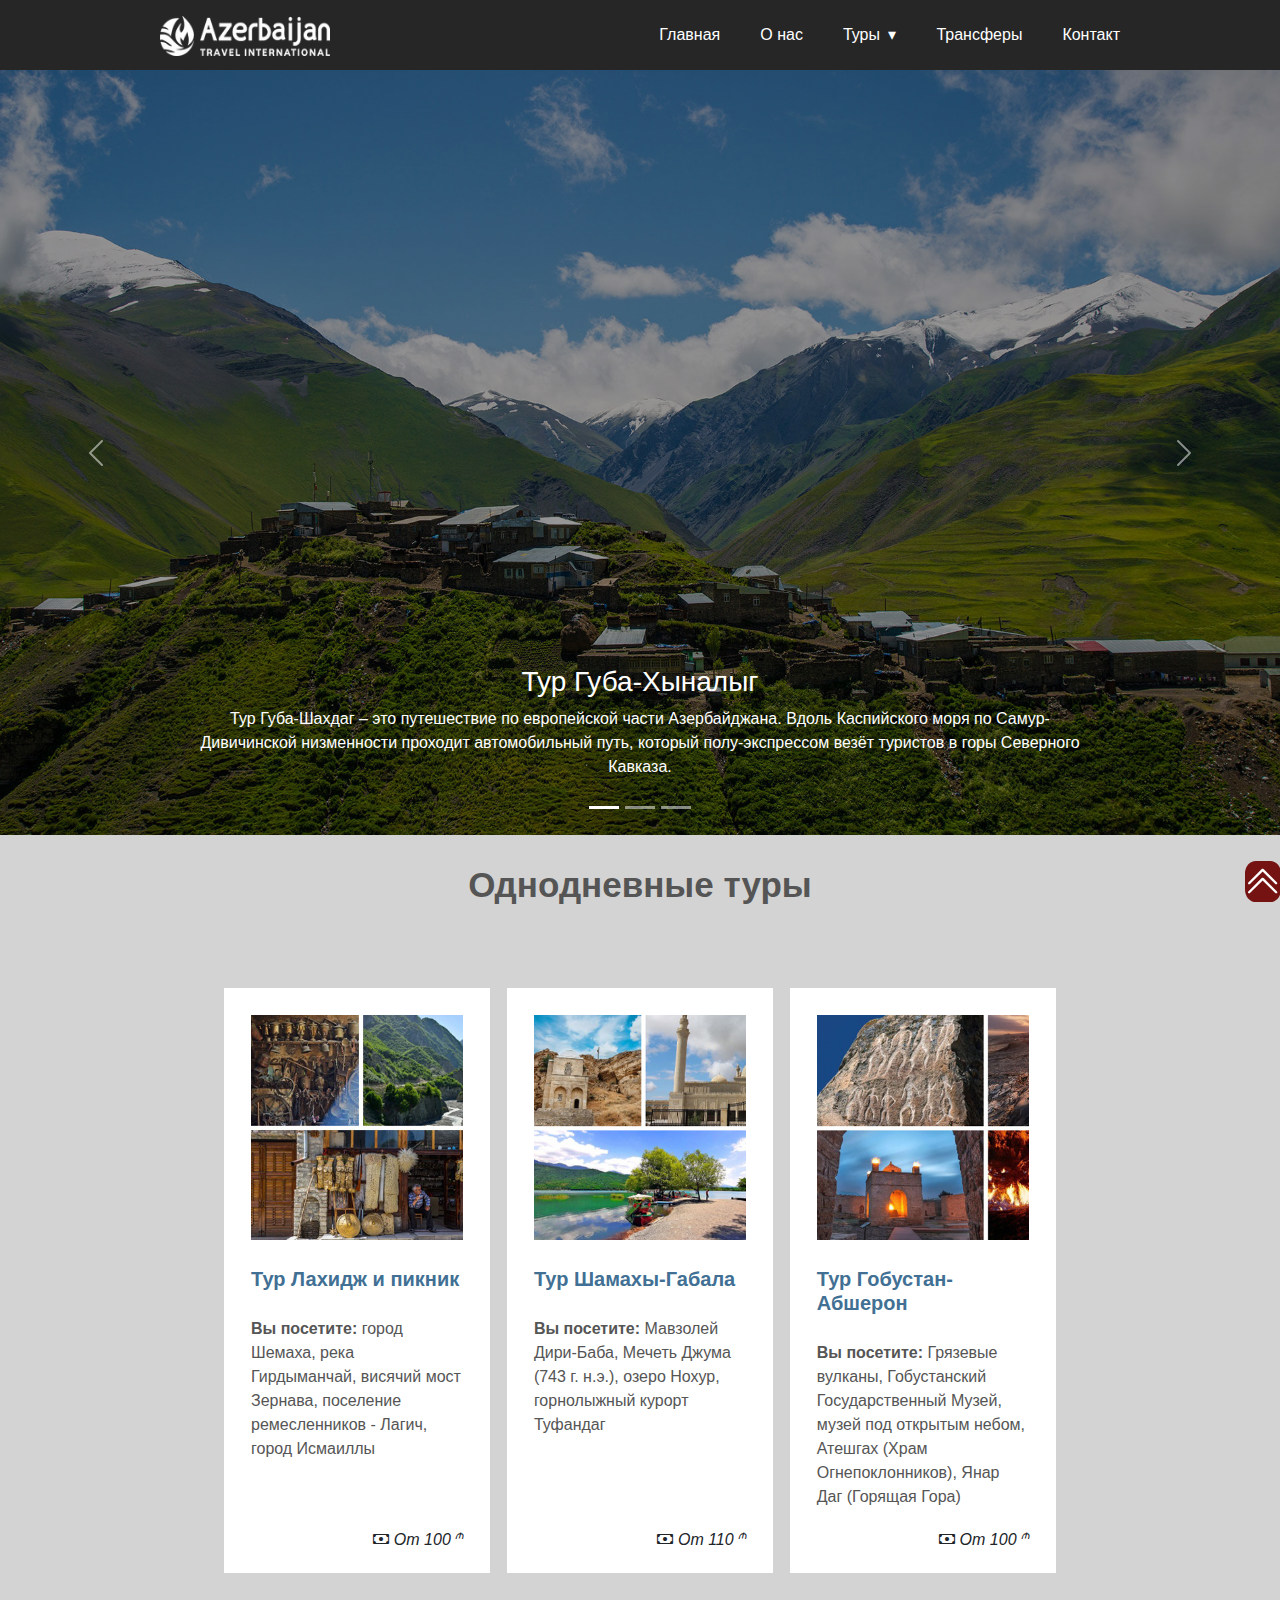
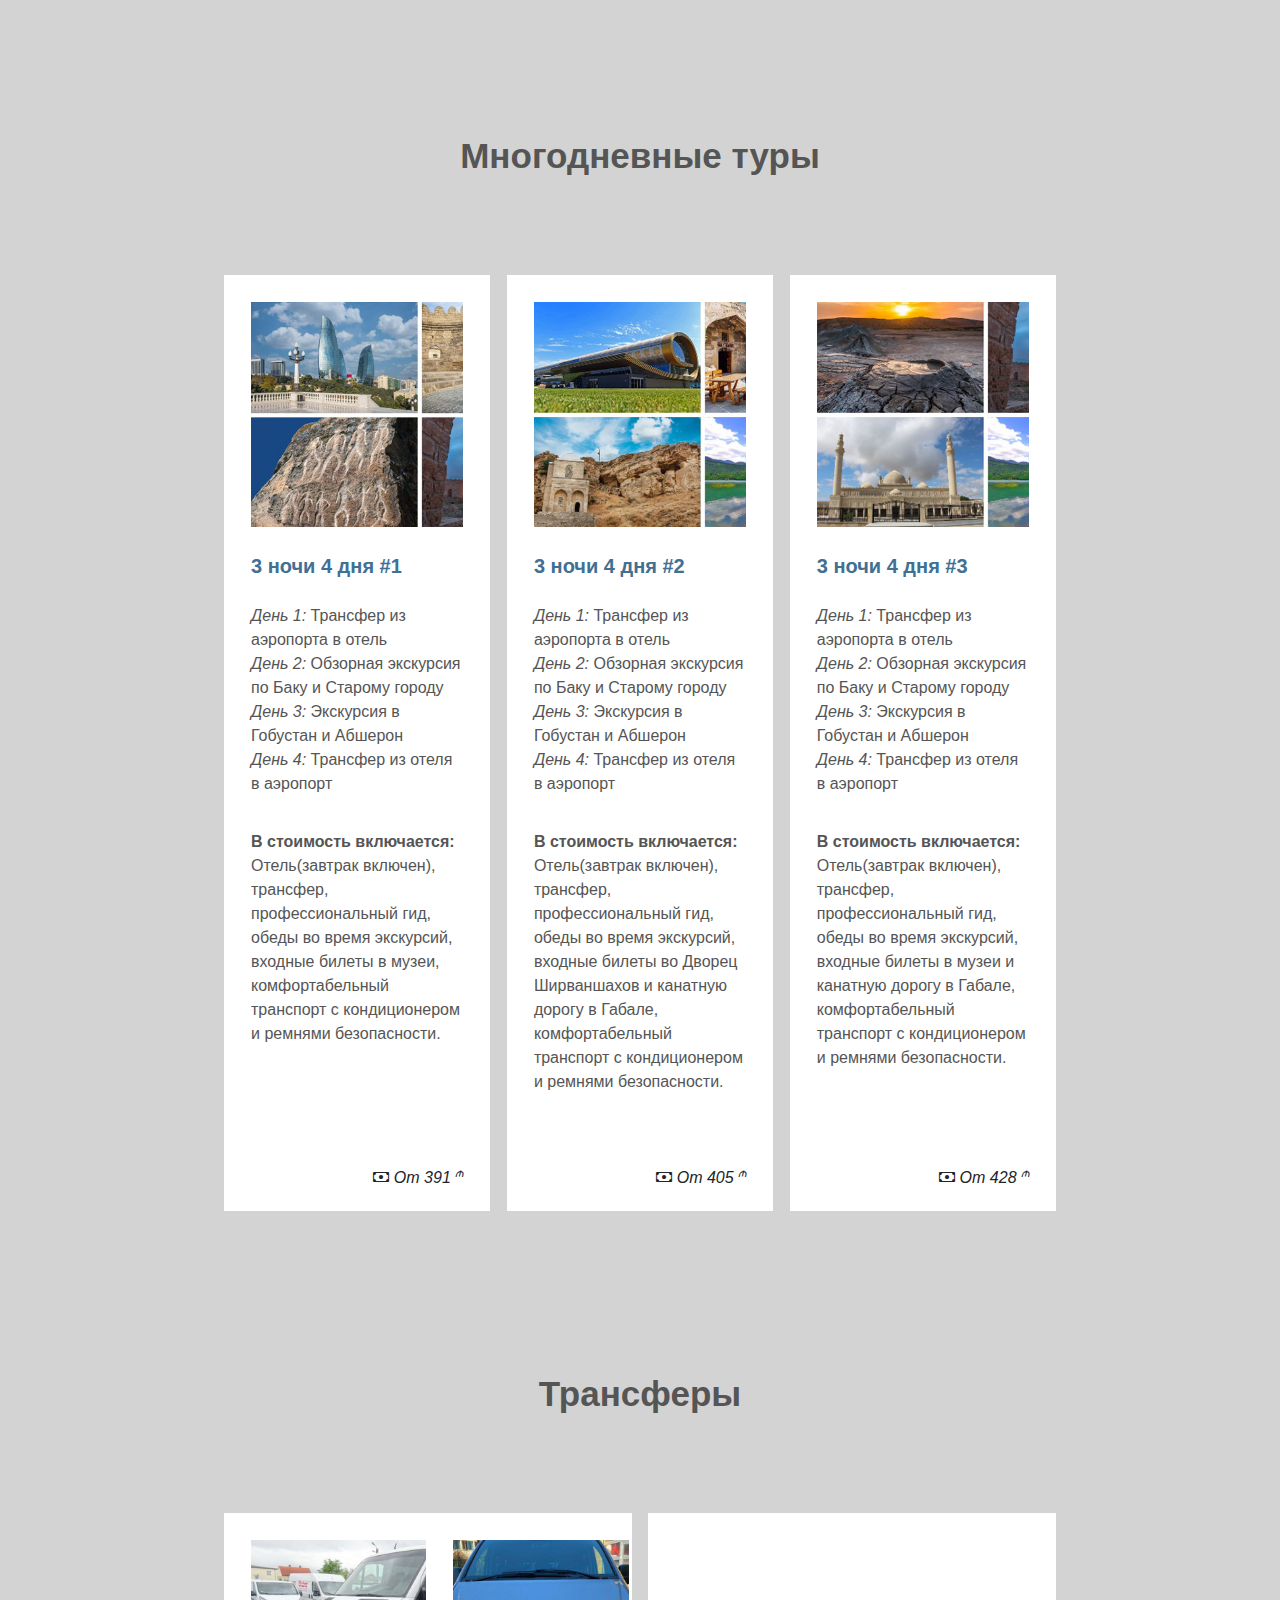
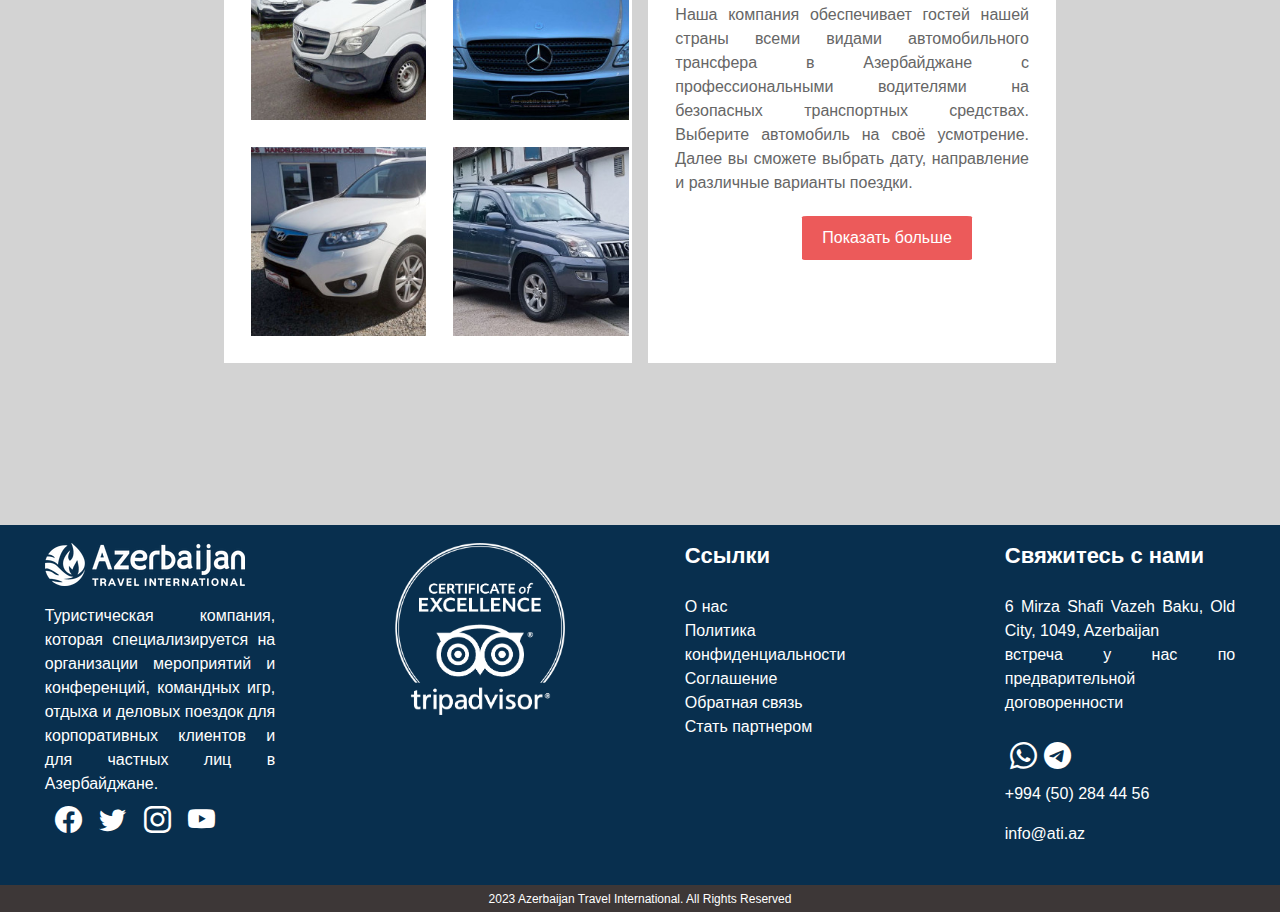
<file: index.html>
<!DOCTYPE html>
<html lang="en">

<head>
    <meta charset="UTF-8">
    <meta http-equiv="X-UA-Compatible" content="IE=edge">
    <meta name="viewport" content="width=device-width, initial-scale=1.0">
    <title>Главная | Azerbaijan Travel International</title>
    <link href="https://cdn.jsdelivr.net/npm/bootstrap@5.2.3/dist/css/bootstrap.min.css" rel="stylesheet">
    <script src="https://cdn.jsdelivr.net/npm/bootstrap@5.2.3/dist/js/bootstrap.bundle.min.js"></script>
    <script src="http://code.jquery.com/jquery-1.9.1.js"></script>
    <link rel="stylesheet" href="https://cdn.jsdelivr.net/npm/bootstrap-icons@1.10.4/font/bootstrap-icons.css">
    <link rel="stylesheet" href="css/style.css">
    
</head>

<body id="body">
    <section class="navigation">
        <div class="nav-container">
            <div class="brand">
                <a href="index.html"></a>
                    <img width="170px" height="40px" src="img/logo.png" alt="">
                </a>
            </div>
            <nav>
                <div class="nav-mobile"><a id="nav-toggle" href="#!"><span></span></a></div>
                <ul class="nav-list">
                    <li>
                        <a href="index.html">Главная</a>
                    </li>
                    <li>
                        <a href="about.html">О нас</a>
                    </li>
                    <li>
                        <a href="#!">Туры</a>
                        <ul class="nav-dropdown">
                            <li>
                                <a href="#tour_1">Однодневные туры</a>
                            </li>
                            <li>
                                <a href="#tour_2">Многодневные туры</a>
                            </li>
                        </ul>
                    </li>
                    <li>
                        <a href="#tour_3">Трансферы</a>
                    </li>
                    <li>
                        <a href="contact.html">Контакт</a>
                    </li>
                </ul>
            </nav>
        </div>
    </section>
    <div id="demo" class="carousel slide" data-bs-ride="carousel">

        <div class="carousel-indicators">
            <button type="button" data-bs-target="#demo" data-bs-slide-to="0" class="active"></button>
            <button type="button" data-bs-target="#demo" data-bs-slide-to="1"></button>
            <button type="button" data-bs-target="#demo" data-bs-slide-to="2"></button>
        </div>

        <div class="carousel-inner">
            <div class="carousel-item active">
                <div class="d-block" id="style1">
                    <div class="carousel-caption">
                        <h3>Тур Губа-Хыналыг</h3>
                        <p>Тур Губа-Шахдаг – это путешествие по европейской части Азербайджана.
                            Вдоль Каспийского моря по Самур-Дивичинской низменности проходит автомобильный путь,
                            который полу-экспрессом везёт туристов в горы Северного Кавказа.</p>
                    </div>
                </div>
            </div>
            <div class="carousel-item">
                <div class="d-block" id="style2">
                    <div class="carousel-caption">
                        <h3>Тур Шамахы-Габала</h3>
                        <p>Экскурсионный тур «Шемаха-Габала» — это путешествие, в котором меняются города, регионы,
                            столицы, климатические зоны и части света. Проведя день в этом пути, знакомишься с
                            главной особенностью природы Азербайджана – её богатым разнообразием. А помимо близости
                            с природой, сближаешься с культурой и историей Азербайджана, так как дорога проходит в
                            краях, у которых замечательное прошлое.</p>
                    </div>
                </div>
            </div>
            <div class="carousel-item">
                <div class="d-block" id="style3">
                    <div class="carousel-caption">
                        <h3>Тур Гобустан-Абшерон</h3>
                        <p>Тур Гобустан-Абшерон — один из самых востребованных экскурсионных
                            маршрутов в Баку. Целиком исторический, он тем не менее знакомит гостей страны с нашей
                            культурой, особенностями природы полуострова Абшерон, а также прилегающей к нему пустыни
                            Гобустан.</p>
                    </div>
                </div>
            </div>
        </div>

        <button class="carousel-control-prev" type="button" data-bs-target="#demo" data-bs-slide="prev">
            <span class="carousel-control-prev-icon"></span>
        </button>
        <button class="carousel-control-next" type="button" data-bs-target="#demo" data-bs-slide="next">
            <span class="carousel-control-next-icon"></span>
        </button>
    </div>
    <div class="tour_1" id="tour_1">
        <h1 class="styleh1">Однодневные туры</h1>
    </div>
    <div class="main_section2">
        <div class="section2">
            <div class="card_e">
                <div class="img_tour1"></div>
                <h3 class="stylyh3">Тур Лахидж и пикник</h3>
                <p><b>Вы посетите:</b> город Шемаха, река Гирдыманчай, висячий мост Зернава, поселение ремесленников -
                    Лагич, город Исмаиллы</p>
                <div class="cash">
                    <i class="bi bi-cash style_cash"> От 100 <sup>₼</sup></i>
                </div>
            </div>
            <div class="card_e">
                <div class="img_tour2"></div>
                <h3 class="stylyh3">Тур Шамахы-Габала</h3>
                <p><b>Вы посетите:</b> Мавзолей Дири-Баба, Мечеть Джума (743 г. н.э.), озеро Нохур, горнолыжный курорт
                    Туфандаг</p>
                <div class="cash">
                    <i class="bi bi-cash style_cash"> От 110 <sup>₼</sup></i>
                </div>
            </div>
            <div class="card_e">
                <div class="img_tour3"></div>
                <h3 class="stylyh3">Тур Гобустан-Абшерон</h4>
                <p><b>Вы посетите:</b> Грязевые вулканы, Гобустанский Государственный Музей, музей под открытым небом,
                    Атешгах (Храм Огнепоклонников), Янар Даг (Горящая Гора)</p>
                <div class="cash">
                    <i class="bi bi-cash style_cash"> От 100 <sup>₼</sup></i>
                </div>
            </div>
        </div>
    </div>
    <div class="tour_2" id="tour_2">
        <h1 class="styleh1">Многодневные туры</h1>
    </div>
    <div class="main_section3">
        <div class="section3">
            <div class="card_e">
                <div class="img_tour4"></div>
                <h3 class="stylyh3">3 ночи 4 дня #1</h4>
                <p><i>День 1:</i>
                    Трансфер из аэропорта в отель
                    <br>
                    <i>День 2:</i>
                    Обзорная экскурсия по Баку и Старому городу
                    <br>
                    <i>День 3:</i>
                    Экскурсия в Гобустан и Абшерон
                    <br>
                    <i>День 4:</i>
                    Трансфер из отеля в аэропорт
                </p>
                <p><b>В стоимость включается:</b> Отель(завтрак включен), трансфер, профессиональный гид, обеды во время
                    экскурсий, входные билеты в музеи, комфортабельный транспорт с кондиционером и ремнями безопасности.
                </p>
                <div class="cash1">
                    <i class="bi bi-cash style_cash"> От 391 <sup>₼</sup></i>
                </div>
            </div>
            <div class="card_e">
                <div class="img_tour5"></div>
                <h3 class="stylyh3">3 ночи 4 дня #2 </h3>
                <p><i>День 1:</i>
                    Трансфер из аэропорта в отель
                    <br>
                    <i>День 2:</i>
                    Обзорная экскурсия по Баку и Старому городу
                    <br>
                    <i>День 3:</i>
                    Экскурсия в Гобустан и Абшерон
                    <br>
                    <i>День 4:</i>
                    Трансфер из отеля в аэропорт
                </p>
                <p><b>В стоимость включается:</b> Отель(завтрак включен), трансфер, профессиональный гид, обеды во время
                    экскурсий, входные билеты во Дворец Ширваншахов и канатную дорогу в Габале, комфортабельный
                    транспорт с кондиционером и ремнями безопасности.</p>
                <div class="cash1">
                    <i class="bi bi-cash style_cash"> От 405 <sup>₼</sup></i>
                </div>
            </div>
            <div class="card_e">
                <div class="img_tour6"></div>
                <h3 class="stylyh3">3 ночи 4 дня #3</h3>
                <p><i>День 1:</i>
                    Трансфер из аэропорта в отель
                    <br>
                    <i>День 2:</i>
                    Обзорная экскурсия по Баку и Старому городу
                    <br>
                    <i>День 3:</i>
                    Экскурсия в Гобустан и Абшерон
                    <br>
                    <i>День 4:</i>
                    Трансфер из отеля в аэропорт
                </p>
                <p><b>В стоимость включается:</b> Отель(завтрак включен), трансфер, профессиональный гид, обеды во время
                    экскурсий, входные билеты в музеи и канатную дорогу в Габале, комфортабельный транспорт с
                    кондиционером и ремнями безопасности.</p>
                <div class="cash1">
                    <i class="bi bi-cash style_cash"> От 428 <sup>₼</sup></i>
                </div>
            </div>
        </div>

    </div>
    <div class="tour_2" id="tour_3">
        <h1 class="styleh1">Трансферы</h1>
    </div>
    <div class="main_section4" id="main_section">
        <div class="section4">
            <div class="block_car">
                <div class="car1"></div>
                <div class="car2"></div>
                <div class="car3"></div>
                <div class="car4"></div>
            </div>
            <div class="block_car1">
                <p>Наша компания обеспечивает гостей нашей страны всеми видами автомобильного трансфера в Азербайджане с
                    профессиональными водителями на безопасных транспортных средствах. Выберите автомобиль на своё
                    усмотрение. Далее вы сможете выбрать дату, направление и различные варианты поездки.</p>
                <a href="404.html">
                    <button class="btn_car">Показать больше</button>
                </a>
            </div>
        </div>
    </div>
    <div class="footer">
        <div class="block_footer">
            <div class="section_footer">
                <a href="index.html">
                    <img src="img/logo.png" alt="">
                </a>
                <span>Туристическая компания, которая специализируется на организации мероприятий и конференций,
                    командных игр, отдыха и деловых поездок для корпоративных клиентов и для частных лиц в
                    Азербайджане.
                </span>
                <div class="icon_e">
                    <a target="_blank" href="https://www.facebook.com/Az.Travel.Int">
                        <i class="bi bi-facebook"></i>
                    </a>
                    <a target="_blank" href="https://twitter.com/ATI_Travel_Intl">
                        <i class="bi bi-twitter"></i>
                    </a>
                    <a target="_blank" href="https://www.instagram.com/atitravelru/">
                        <i class="bi bi-instagram"></i>
                    </a>
                    <a target="_blank" href="https://www.youtube.com/@azerbaijantravelinternatio5706">
                        <i class="bi bi-youtube"></i>
                    </a>
                </div>
            </div>
            <div class="section_footer1">
                <a href="404.html">
                    <img width="170px" src="img/certificate.png"
                        alt="">
                </a>
            </div>
            <div class="section_footer">
                <h3>Ссылки</h3>
                <ul>
                    <a href="about.html">
                        <li>О нас</li>
                    </a>
                    <a href="404.html">
                        <li>Политика конфиденциальности</li>
                    </a>
                    <a href="404.html">
                        <li>Соглашение</li>
                    </a>
                    <a href="404.html">
                        <li>Обратная связь</li>
                    </a>
                    <a href="404.html">
                        <li>Стать партнером</li>
                    </a>
                </ul>
            </div>
            <div class="section_footer">
                <h3>Свяжитесь с нами</h3>
                <p>6 Mirza Shafi Vazeh Baku, Old City, 1049, Azerbaijan <br>
                    встреча у нас по предварительной договоренности
                </p>
                <div class="icon_e">
                    <i class="bi bi-whatsapp"></i>
                    <i class="bi bi-telegram"></i>
                </div>
                <p id="info_e">+994 (50) 284 44 56</p>
                <p id="info_e">info@ati.az</p>


            </div>
        </div>
    </div>
    <div class="add_footer">
        2023 Azerbaijan Travel International. All Rights Reserved
    </div>
    </div>
    <a href="#body">
        <div class="anchor">
            <i class="bi bi-chevron-double-up icon_up"></i>
        </div>
    </a>
</body>

</html>

<script>
        (function ($) { // Begin jQuery
            $(function () { // DOM ready
                // If a link has a dropdown, add sub menu toggle.
                $('nav ul li a:not(:only-child)').click(function (e) {
                    $(this).siblings('.nav-dropdown').toggle();
                    // Close one dropdown when selecting another
                    $('.nav-dropdown').not($(this).siblings()).hide();
                    e.stopPropagation();
                });
                // Clicking away from dropdown will remove the dropdown class
                $('html').click(function () {
                    $('.nav-dropdown').hide();
                });
                // Toggle open and close nav styles on click
                $('#nav-toggle').click(function () {
                    $('nav ul').slideToggle();
                });
                // Hamburger to X toggle
                $('#nav-toggle').on('click', function () {
                    this.classList.toggle('active');
                });
            }); // end DOM ready
        })(jQuery); // end jQuery
    </script>
</file>
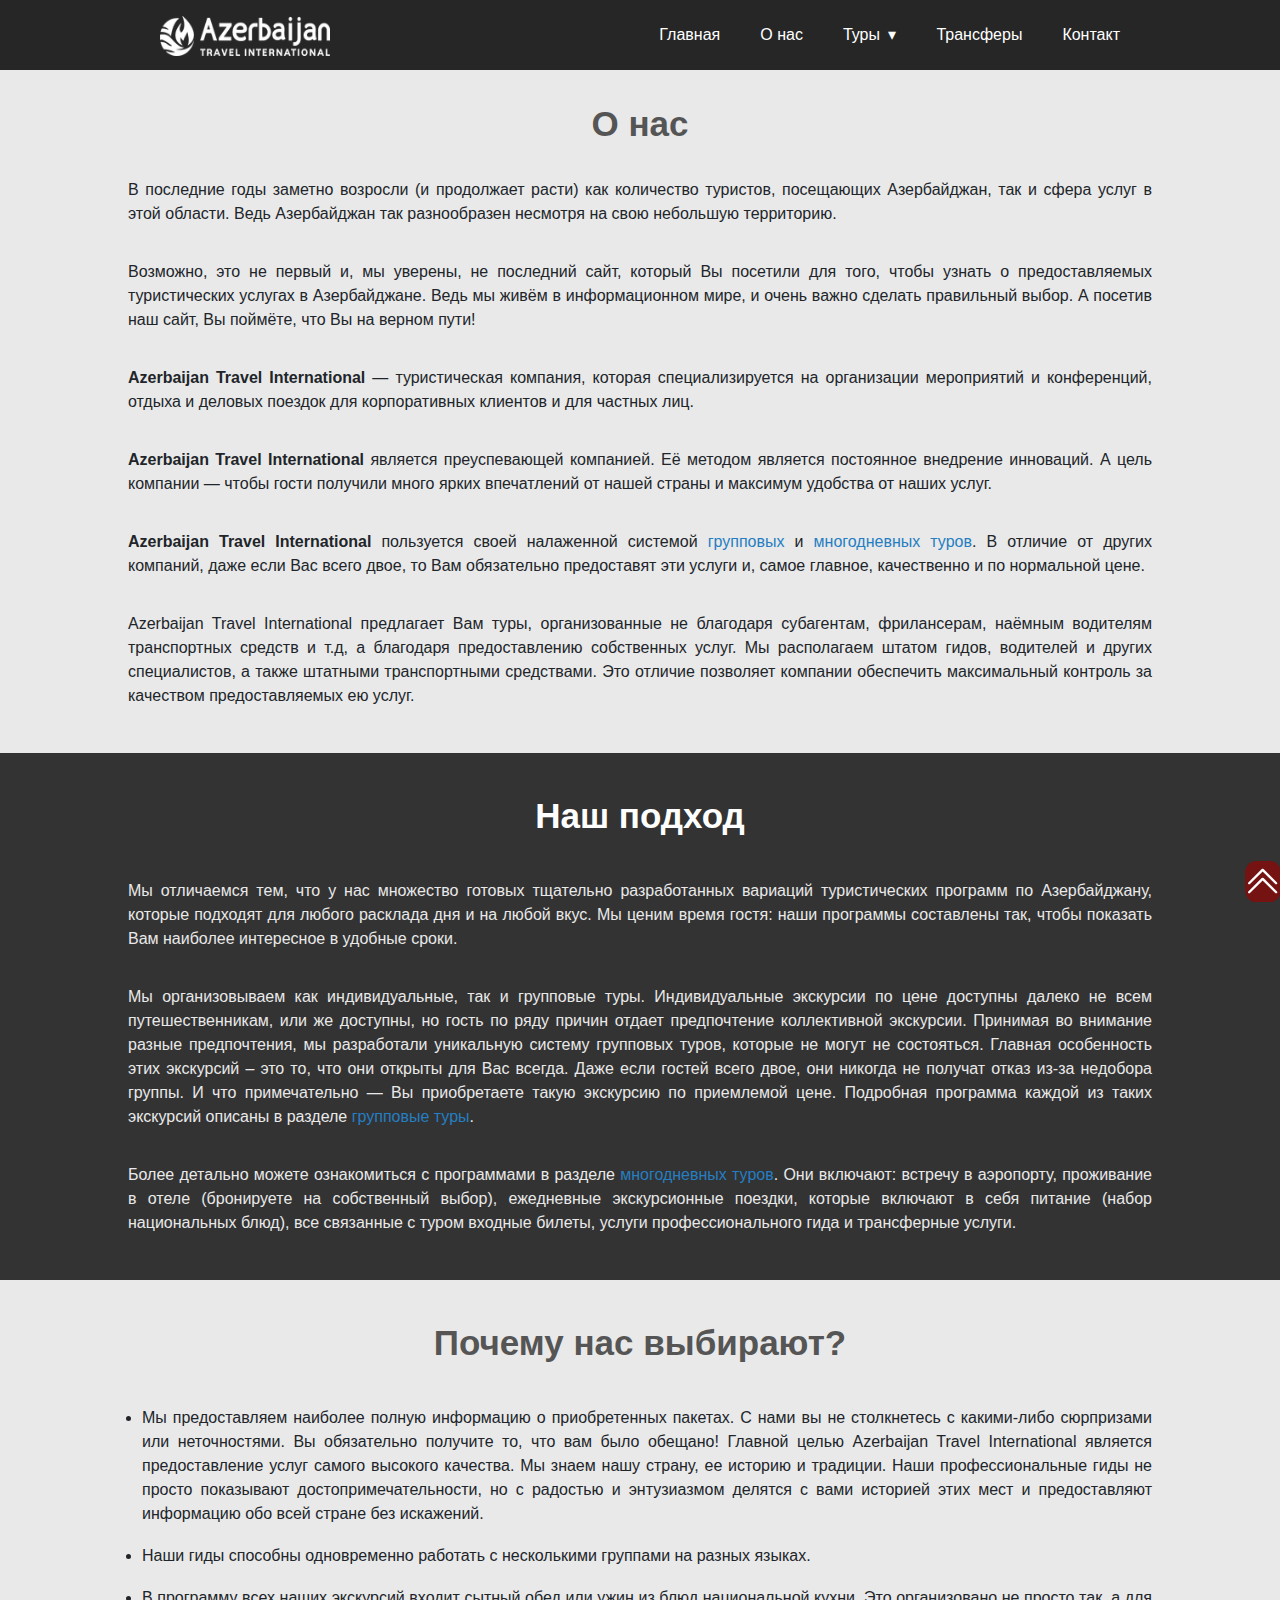
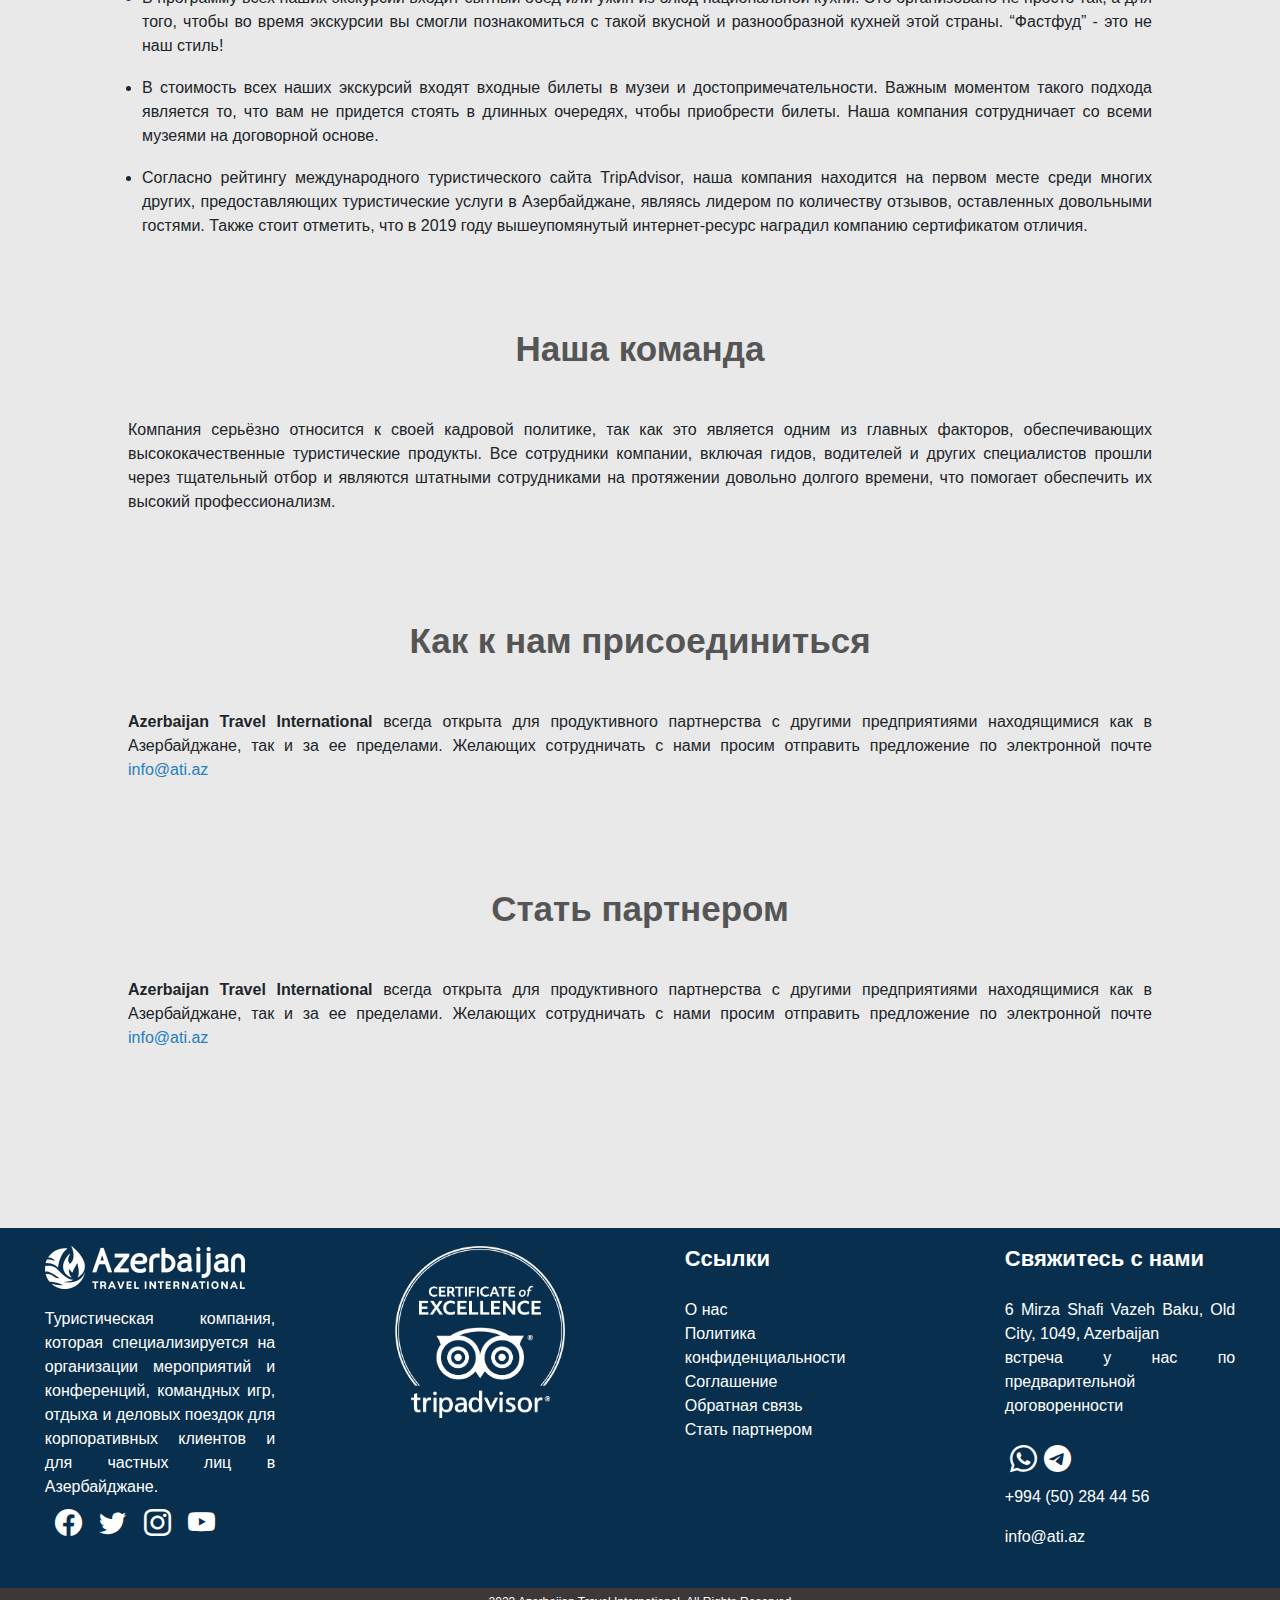
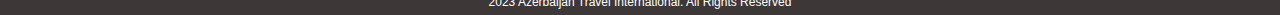
<file: about.html>
<!DOCTYPE html>
<html lang="en">

<head>
    <meta charset="UTF-8">
    <meta http-equiv="X-UA-Compatible" content="IE=edge">
    <meta name="viewport" content="width=device-width, initial-scale=1.0">
    <title>О нас | Azerbaijan Travel International</title>
    <link href="https://cdn.jsdelivr.net/npm/bootstrap@5.2.3/dist/css/bootstrap.min.css" rel="stylesheet">
    <script src="https://cdn.jsdelivr.net/npm/bootstrap@5.2.3/dist/js/bootstrap.bundle.min.js"></script>
    <script src="http://code.jquery.com/jquery-1.9.1.js"></script>
    <link rel="stylesheet" href="https://cdn.jsdelivr.net/npm/bootstrap-icons@1.10.4/font/bootstrap-icons.css">
    <link rel="stylesheet" href="css/style_about.css">
    <script>
        (function ($) { // Begin jQuery
            $(function () { // DOM ready
                // If a link has a dropdown, add sub menu toggle.
                $('nav ul li a:not(:only-child)').click(function (e) {
                    $(this).siblings('.nav-dropdown').toggle();
                    // Close one dropdown when selecting another
                    $('.nav-dropdown').not($(this).siblings()).hide();
                    e.stopPropagation();
                });
                // Clicking away from dropdown will remove the dropdown class
                $('html').click(function () {
                    $('.nav-dropdown').hide();
                });
                // Toggle open and close nav styles on click
                $('#nav-toggle').click(function () {
                    $('nav ul').slideToggle();
                });
                // Hamburger to X toggle
                $('#nav-toggle').on('click', function () {
                    this.classList.toggle('active');
                });
            }); // end DOM ready
        })(jQuery); // end jQuery
    </script>
</head>

<body>
    <section class="navigation">
        <div class="nav-container">
            <div class="brand">
                <img width="170px" height="40px" src="img/logo.png" alt="">
            </div>
            <nav>
                <div class="nav-mobile"><a id="nav-toggle" href="#!"><span></span></a></div>
                <ul class="nav-list">
                    <li>
                        <a href="index.html">Главная</a>
                    </li>
                    <li>
                        <a href="about.html">О нас</a>
                    </li>
                    <li>
                        <a href="#!">Туры</a>
                        <ul class="nav-dropdown">
                            <li>
                                <a href="index.html#tour_1">Однодневные туры</a>
                            </li>
                            <li>
                                <a href="index.html#tour_2">Многодневные туры</a>
                            </li>
                        </ul>
                    </li>
                    <li>
                        <a href="index.html#tour_3">Трансферы</a>
                    </li>
                    <li>
                        <a href="contact.html">Контакт</a>
                    </li>
                </ul>
            </nav>
        </div>
    </section>
    <div class="about1">
        <h1 class="h1_e">О нас</h1>
    </div>
    <div class="main_section1">
        <div class="section1">
            <p>В последние годы заметно возросли (и продолжает расти) как количество туристов, посещающих Азербайджан, так и сфера услуг в этой области. Ведь Азербайджан так разнообразен несмотря на свою небольшую территорию.</p>
            <p>Возможно, это не первый и, мы уверены, не последний сайт, который Вы посетили для того, чтобы узнать о предоставляемых туристических услугах в Азербайджане. Ведь мы живём в информационном мире, и очень важно сделать правильный выбор. А посетив наш сайт, Вы поймёте, что Вы на верном пути!</p>
            <p><strong>Azerbaijan Travel International</strong> — туристическая компания, которая специализируется на организации мероприятий и конференций, отдыха и деловых поездок для корпоративных клиентов и для частных лиц.</p>
            <p><strong>Azerbaijan Travel International</strong> является преуспевающей компанией. Её методом является постоянное внедрение инноваций.  А цель компании — чтобы гости получили много ярких впечатлений от нашей страны и максимум удобства от наших услуг.</p>
            <p><strong>Azerbaijan Travel International</strong> пользуется своей налаженной системой <a href="404.html">групповых</a> и <a href="index.html#tour_2">многодневных туров</a>. В отличие от других компаний, даже если Вас всего двое, то Вам обязательно предоставят эти услуги и, самое главное, качественно и по нормальной цене.</p>
            <p style="margin-bottom: 5vh;">Azerbaijan Travel International предлагает Вам туры, организованные не благодаря субагентам, фрилансерам, наёмным водителям транспортных средств и т.д, а благодаря предоставлению собственных услуг. Мы располагаем штатом гидов, водителей и других специалистов, а также штатными транспортными средствами. Это отличие позволяет компании обеспечить максимальный контроль за качеством предоставляемых ею услуг.</p>
        </div>
    </div>
    <div class="main_section2">
        <div class="section2">
            <div class="about2">
                <h1 class="h1_e">Наш подход</h1>
            </div>
            <p>Мы отличаемся тем, что у нас множество готовых тщательно разработанных вариаций туристических программ по Азербайджану, которые подходят для любого расклада дня и на любой вкус. Мы ценим время гостя: наши программы составлены так, чтобы показать Вам наиболее интересное в удобные сроки.</p>
            <p>Мы организовываем как индивидуальные, так и групповые туры. Индивидуальные экскурсии по цене доступны далеко не всем путешественникам, или же доступны, но гость по ряду причин отдает предпочтение коллективной экскурсии. Принимая во внимание разные предпочтения, мы разработали уникальную систему групповых туров, которые не могут не состояться. Главная особенность этих экскурсий – это то, что они открыты для Вас всегда. Даже если гостей всего двое, они никогда не получат отказ из-за недобора группы. И что примечательно — Вы приобретаете такую экскурсию по приемлемой цене. Подробная программа каждой из таких экскурсий описаны в разделе <a href="">групповые туры</a>.</p>
            <p style="margin-bottom: 5vh;">Более детально можете ознакомиться с программами в разделе <a href="index.html#tour_2">многодневных туров</a>. Они включают: встречу в аэропорту, проживание в отеле (бронируете на собственный выбор), ежедневные экскурсионные поездки, которые включают в себя питание (набор национальных блюд), все связанные с туром входные билеты, услуги профессионального гида и трансферные услуги.</p>
        </div>
    </div>
    <div class="main_section3">
        <div class="section3">
            <div class="about3">
                <h1 class="h1_e" style="color: #555;">Почему нас выбирают?</h1>
                <ul>
                    <li>
                        Мы предоставляем наиболее полную информацию о приобретенных пакетах. С нами вы не столкнетесь с какими-либо сюрпризами или неточностями. Вы обязательно получите то, что вам было обещано!
                        Главной целью Azerbaijan Travel International является предоставление услуг самого высокого качества. Мы знаем нашу страну, ее историю и традиции. Наши профессиональные гиды не просто показывают достопримечательности, но с радостью и энтузиазмом делятся с вами историей этих мест и предоставляют информацию обо всей стране без искажений.
                    </li>
                    <li>
                        Наши гиды способны одновременно работать с несколькими группами на разных языках.
                    </li>
                    <li>
                        В программу всех наших экскурсий входит сытный обед или ужин из блюд национальной кухни. Это организовано не просто так, а для того, чтобы во время экскурсии вы смогли познакомиться с такой вкусной и разнообразной кухней этой страны. “Фастфуд” - это не наш стиль!</li>
                    <li>
                        В стоимость всех наших экскурсий входят входные билеты в музеи и достопримечательности. Важным моментом такого подхода является то, что вам не придется стоять в длинных очередях, чтобы приобрести билеты. Наша компания сотрудничает со всеми музеями на договорной основе.
                    </li>
                    <li>
                        Согласно рейтингу международного туристического сайта TripAdvisor, наша компания находится на первом месте среди многих других, предоставляющих туристические услуги в Азербайджане, являясь лидером по количеству отзывов, оставленных довольными гостями. Также стоит отметить, что в 2019 году вышеупомянутый интернет-ресурс наградил компанию сертификатом отличия.
                    </li>
                </ul>
            </div>
        </div>
    </div>
    <div class="main_section4">
        <div class="section4">
            <div class="about3">
                <h1 class="h1_e" style="color: #555;">Наша команда</h1>
                <p>Компания серьёзно относится к своей кадровой политике, так как это является одним из главных факторов, обеспечивающих высококачественные туристические продукты. Все сотрудники компании, включая гидов, водителей и других специалистов прошли через тщательный отбор и являются штатными сотрудниками на протяжении довольно долгого времени, что помогает обеспечить их высокий профессионализм.</p>
                <h1 class="h1_e" style="color: #555;">Как к нам присоединиться</h1>
                <p><strong>Azerbaijan Travel International</strong> всегда открыта для продуктивного партнерства с другими предприятиями находящимися как в Азербайджане, так и за ее пределами. Желающих сотрудничать с нами просим отправить предложение по электронной почте <a href="#">info@ati.az</a></p>
                <h1 class="h1_e" style="color: #555;">Стать партнером</h1>
                <p><strong>Azerbaijan Travel International</strong> всегда открыта для продуктивного партнерства с другими предприятиями находящимися как в Азербайджане, так и за ее пределами. Желающих сотрудничать с нами просим отправить предложение по электронной почте <a href="#">info@ati.az</a></p>
            </div>
        </div>
    </div>
    <div class="footer">
        <div class="block_footer">
            <div class="section_footer">
                <a href="index.html">
                    <img src="img/logo.png" alt="">
                </a>
                <span>Туристическая компания, которая специализируется на организации мероприятий и конференций,
                    командных игр, отдыха и деловых поездок для корпоративных клиентов и для частных лиц в
                    Азербайджане.
                </span>
                <div class="icon_e">
                    <a target="_blank" href="https://www.facebook.com/Az.Travel.Int">
                        <i class="bi bi-facebook"></i>
                    </a>
                    <a target="_blank" href="https://twitter.com/ATI_Travel_Intl">
                        <i class="bi bi-twitter"></i>
                    </a>
                    <a target="_blank" href="https://www.instagram.com/atitravelru/">
                        <i class="bi bi-instagram"></i>
                    </a>
                    <a target="_blank" href="https://www.youtube.com/@azerbaijantravelinternatio5706">
                        <i class="bi bi-youtube"></i>
                    </a>
                </div>
            </div>
            <div class="section_footer1">
                <a href="404.html">
                    <img width="170px" src="img/certificate.png"
                        alt="">
                </a>
            </div>
            <div class="section_footer">
                <h3>Ссылки</h3>
                <ul>
                    <a href="about.html">
                        <li>О нас</li>
                    </a>
                    <a href="404.html">
                        <li>Политика конфиденциальности</li>
                    </a>
                    <a href="404.html">
                        <li>Соглашение</li>
                    </a>
                    <a href="404.html">
                        <li>Обратная связь</li>
                    </a>
                    <a href="404.html">
                        <li>Стать партнером</li>
                    </a>
                </ul>
            </div>
            <div class="section_footer">
                <h3>Свяжитесь с нами</h3>
                <p>6 Mirza Shafi Vazeh Baku, Old City, 1049, Azerbaijan <br>
                    встреча у нас по предварительной договоренности
                </p>
                <div class="icon_e">
                    <i class="bi bi-whatsapp"></i>
                    <i class="bi bi-telegram"></i>
                </div>
                <p id="info_e">+994 (50) 284 44 56</p>
                <p id="info_e">info@ati.az</p>


            </div>
        </div>
    </div>
    <div class="add_footer">
        2023 Azerbaijan Travel International. All Rights Reserved
    </div>
    </div>
    <a href="#body">
        <div class="anchor">
            <i class="bi bi-chevron-double-up icon_up"></i>
        </div>
    </a>
</body>
</file>
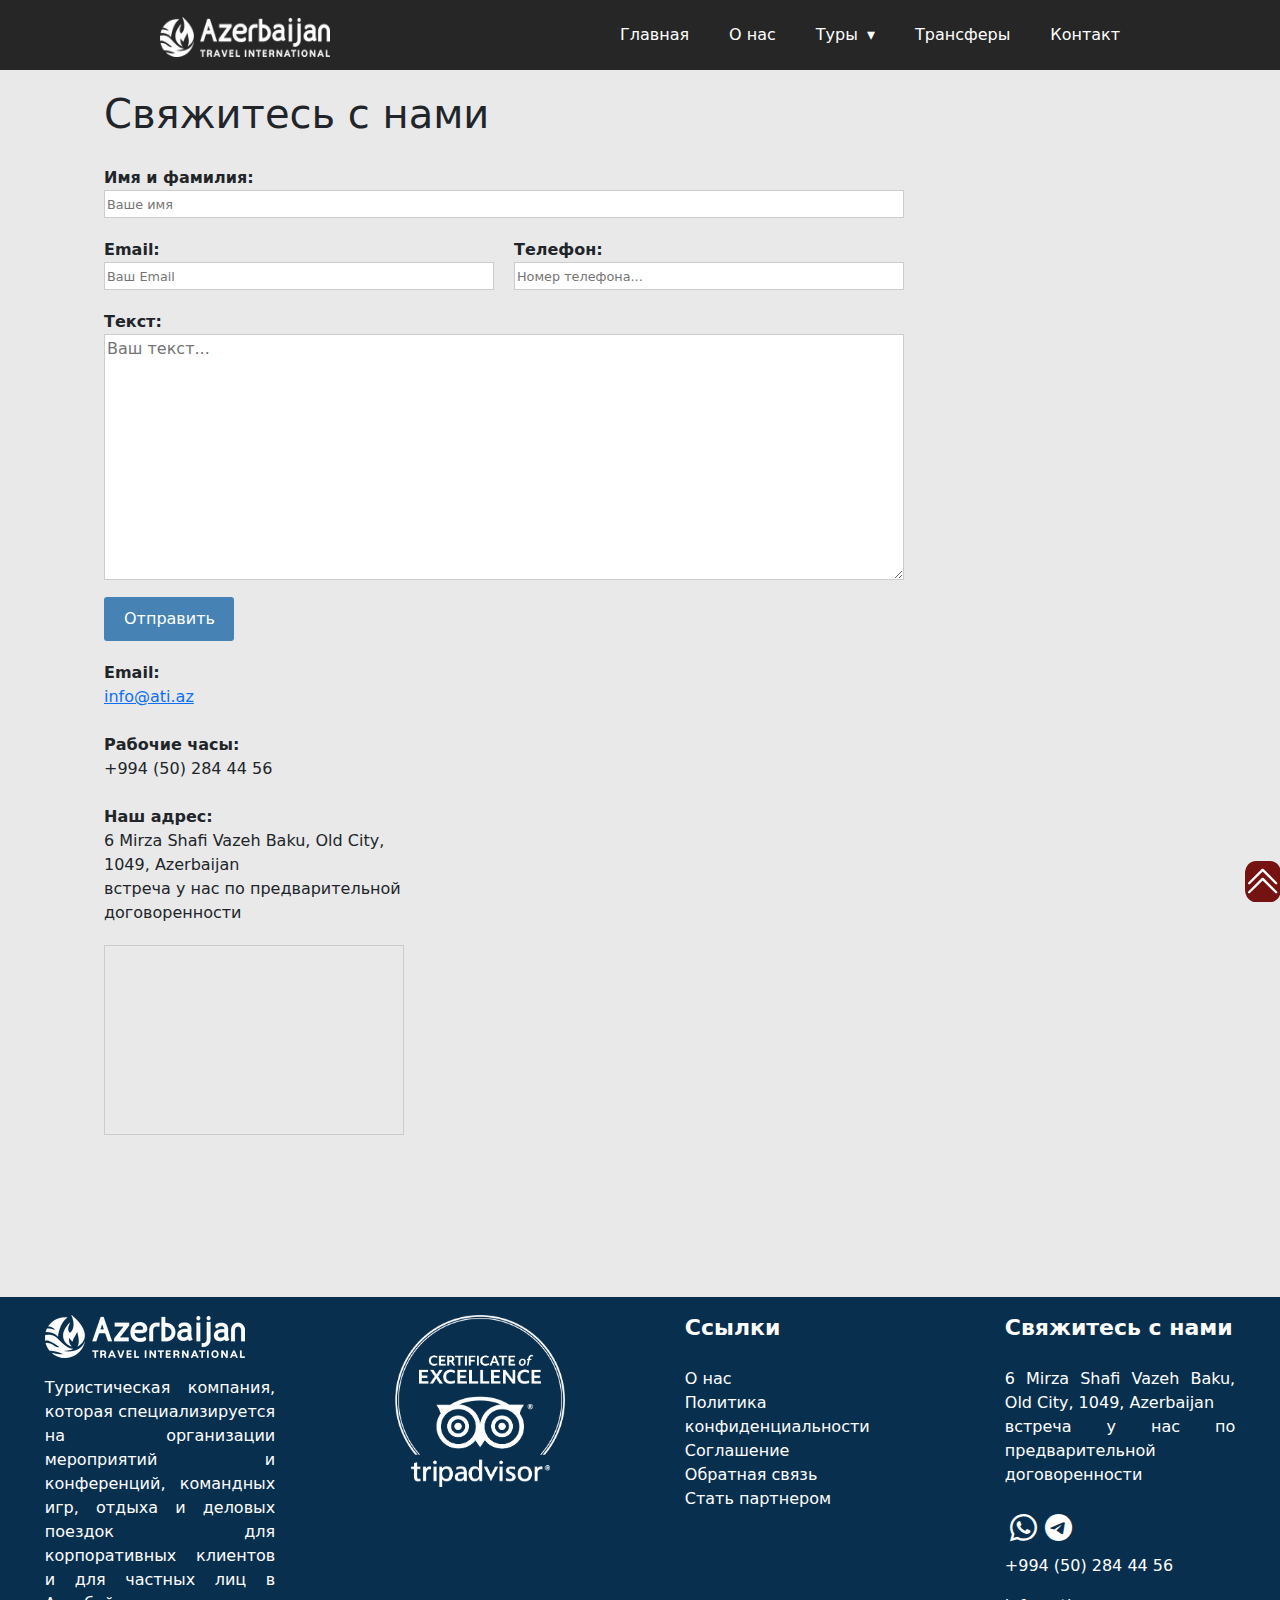
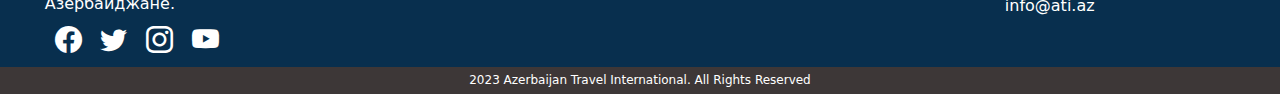
<file: contact.html>
<!DOCTYPE html>
<html lang="en">

<head>
    <meta charset="UTF-8">
    <meta http-equiv="X-UA-Compatible" content="IE=edge">
    <meta name="viewport" content="width=device-width, initial-scale=1.0">
    <title>Контакт | Azerbaijan Travel International</title>
    <link href="https://cdn.jsdelivr.net/npm/bootstrap@5.2.3/dist/css/bootstrap.min.css" rel="stylesheet">
    <script src="https://cdn.jsdelivr.net/npm/bootstrap@5.2.3/dist/js/bootstrap.bundle.min.js"></script>
    <script src="http://code.jquery.com/jquery-1.9.1.js"></script>
    <link rel="stylesheet" href="https://cdn.jsdelivr.net/npm/bootstrap-icons@1.10.4/font/bootstrap-icons.css">
    <link rel="stylesheet" href="css/style_contact.css">
    <script>
        (function ($) { // Begin jQuery
            $(function () { // DOM ready
                // If a link has a dropdown, add sub menu toggle.
                $('nav ul li a:not(:only-child)').click(function (e) {
                    $(this).siblings('.nav-dropdown').toggle();
                    // Close one dropdown when selecting another
                    $('.nav-dropdown').not($(this).siblings()).hide();
                    e.stopPropagation();
                });
                // Clicking away from dropdown will remove the dropdown class
                $('html').click(function () {
                    $('.nav-dropdown').hide();
                });
                // Toggle open and close nav styles on click
                $('#nav-toggle').click(function () {
                    $('nav ul').slideToggle();
                });
                // Hamburger to X toggle
                $('#nav-toggle').on('click', function () {
                    this.classList.toggle('active');
                });
            }); // end DOM ready
        })(jQuery); // end jQuery
    </script>
    <title>Document</title>
</head>

<body>
    <section class="navigation">
        <div class="nav-container">
            <div class="brand">
                <a href="index.html">
                    <img width="170px" height="40px" src="img/logo.png" alt="">
                </a>
            </div>
            <nav>
                <div class="nav-mobile"><a id="nav-toggle" href="#!"><span></span></a></div>
                <ul class="nav-list">
                    <li>
                        <a href="index.html">Главная</a>
                    </li>
                    <li>
                        <a href="about.html">О нас</a>
                    </li>
                    <li>
                        <a href="#!">Туры</a>
                        <ul class="nav-dropdown">
                            <li>
                                <a href="index.html#tour_1">Однодневные туры</a>
                            </li>
                            <li>
                                <a href="index.html#tour_2">Многодневные туры</a>
                            </li>
                        </ul>
                    </li>
                    <li>
                        <a href="index.html#tour_3">Трансферы</a>
                    </li>
                    <li>
                        <a href="contact.html">Контакт</a>
                    </li>
                </ul>
            </nav>
        </div>
    </section>
    <div class="container-fluid">
    <div class="container">
        <div class="row">

            <div class="container">
                <div class="container">

                    <div class="sec sec1">
                        <div>
                            <h1>Свяжитесь с нами</h1>
                        </div>
                    </div>
                    <div class="sec sec3">
                        <div class="cb pd10">
                            <div class="hotelbook contact-us-text">
                                <form action="https://ati.az/contact-us" method="POST" id="contact__form_form"
                                    class="contact__form_form">
                                    <b>Имя и фамилия:</b>
                                    <input required name="name" type="text" placeholder="Ваше имя">
                                    <div class="formcontact">
                                        <div>
                                            <span><b>Email:</b></span>
                                            <input required name="email" type="email" placeholder="Ваш Email">
                                        </div>
                                        <div>
                                            <span><b>Телефон:</b></span>
                                            <input required name="phone" type="text" placeholder="Номер телефона...">
                                        </div>
                                    </div>
                                    <b>Текст:</b>
                                    <textarea cols="30" rows="10" name="text" required
                                        placeholder="Ваш текст..."></textarea>
                                    <div class="comment_capcha" style="flex-direction: column">
                                        <div class="g-recaptcha"
                                            data-sitekey="6LeRKaQhAAAAAIRuAp9Jylj6NZJ_W73wJYGs0Msz"></div>
                                        <p id="wrong_captcha" style="color: red; display: none">site.wrong_captcha</p>
                                    </div>
                                    <button class="read-more">Отправить</button>
                                    <p id="contact__form_success" style="color: green; display: none">Ваше сообщение
                                        было успешно отправлено</p>
                                </form>
                            </div>
                        </div>
                    </div>
                    <div class="sec sec4">
                        <div class="address cb pd10">
                            <b>Email:</b><br>
                            <a href="/cdn-cgi/l/email-protection" class="__cf_email__"
                                data-cfemail="70191e161f301104195e110a">info@ati.az</a> <br><br>
                            <b>Рабочие часы:</b> <br>
                            +994 (50) 284 44 56
                            <br><br>
                            <b>Наш адрес:</b> <br>
                            6 Mirza Shafi Vazeh Baku, Old City, 1049, Azerbaijan<br />
                            встреча у нас по предварительной договоренности
                        </div>
                        <div>
                            <div class="contactus-mapouter">
                                <div class="contactus-gmap_canvas">
                                    <iframe width="300" height="530" id="gmap_canvas"
                                        src="https://maps.google.com/maps?q=mehdi%20huseyn%2073&t=&z=13&ie=UTF8&iwloc=&output=embed"
                                        frameborder="0" scrolling="no" marginheight="0" marginwidth="0"></iframe>
                                </div>
                            </div>
                        </div>
                    </div>
                </div>
                <div class="back-to-top-wrapper">
                    <a href="#back-to-top" class="back-to-top-link" aria-label="Scroll to Top">
                        <i class="fa fa-chevron-up"></i>
                    </a>
                </div>
            </div>
        </div>
    </div>
    </div>
    </div>
    <div class="footer">
        <div class="block_footer">
            <div class="section_footer">
                <a href="index.html">
                    <img src="img/logo.png" alt="">
                </a>
                <span>Туристическая компания, которая специализируется на организации мероприятий и конференций,
                    командных игр, отдыха и деловых поездок для корпоративных клиентов и для частных лиц в
                    Азербайджане.
                </span>
                <div class="icon_e">
                    <a target="_blank" href="https://www.facebook.com/Az.Travel.Int">
                        <i class="bi bi-facebook"></i>
                    </a>
                    <a target="_blank" href="https://twitter.com/ATI_Travel_Intl">
                        <i class="bi bi-twitter"></i>
                    </a>
                    <a target="_blank" href="https://www.instagram.com/atitravelru/">
                        <i class="bi bi-instagram"></i>
                    </a>
                    <a target="_blank" href="https://www.youtube.com/@azerbaijantravelinternatio5706">
                        <i class="bi bi-youtube"></i>
                    </a>
                </div>
            </div>
            <div class="section_footer1">
                <a href="404.html">
                    <img width="170px" src="img/certificate.png"
                        alt="">
                </a>
            </div>
            <div class="section_footer">
                <h3>Ссылки</h3>
                <ul>
                    <a href="about.html">
                        <li>О нас</li>
                    </a>
                    <a href="404.html">
                        <li>Политика конфиденциальности</li>
                    </a>
                    <a href="404.html">
                        <li>Соглашение</li>
                    </a>
                    <a href="404.html">
                        <li>Обратная связь</li>
                    </a>
                    <a href="404.html">
                        <li>Стать партнером</li>
                    </a>
                </ul>
            </div>
            <div class="section_footer">
                <h3>Свяжитесь с нами</h3>
                <p>6 Mirza Shafi Vazeh Baku, Old City, 1049, Azerbaijan <br>
                    встреча у нас по предварительной договоренности
                </p>
                <div class="icon_e">
                    <i class="bi bi-whatsapp"></i>
                    <i class="bi bi-telegram"></i>
                </div>
                <p id="info_e">+994 (50) 284 44 56</p>
                <p id="info_e">info@ati.az</p>


            </div>
        </div>
    </div>
    <div class="add_footer">
        2023 Azerbaijan Travel International. All Rights Reserved
    </div>
    </div>
    <a href="#body">
        <div class="anchor">
            <i class="bi bi-chevron-double-up icon_up"></i>
        </div>
    </a>
</body>

</html>
</file>
<file: css/style.css>
* {
    margin: 0;
    padding: 0;
    box-sizing: border-box;
    font-family: 'Ubuntu', sans-serif;
    line-height: 1.5em;
}
    .navigation {
        height: 70px;
        background: #262626;
      }
      .brand {
        position: absolute;
        padding-left: 20px;
        float: left;
        line-height: 70px;
        text-transform: uppercase;
        font-size: 1.4em;
      }
      .brand a, .brand a:visited {
        color: #ffffff;
        text-decoration: none;
      }
      .nav-container {
        max-width: 1000px;
        margin: 0 auto;
      }
      nav {
        float: right;
      }
      nav ul {
        list-style: none;
        margin: 0;
        padding: 0;
      }
      nav ul li {
        float: left;
        position: relative;
      }
      nav ul li a, nav ul li a:visited {
        display: block;
        padding: 0 20px;
        line-height: 70px;
        background: #262626;
        color: #ffffff;
        text-decoration: none;
      }
      nav ul li a:hover, nav ul li a:visited:hover {
        background: #2581DC;
        color: #ffffff;
      }
      nav ul li a:not(:only-child):after, nav ul li a:visited:not(:only-child):after {
        padding-left: 4px;
        content: ' ▾';
      }
      nav ul li ul li {
        min-width: 190px;
      }
      nav ul li ul li a {
        padding: 15px;
        line-height: 20px;
      }
      .nav-dropdown {
        position: absolute;
        display: none;
        z-index: 1;
        box-shadow: 0 3px 12px rgba(0, 0, 0, 0.15);
      }
      /* Mobile navigation */
      .nav-mobile {
        display: none;
        position: absolute;
        top: 0;
        right: 0;
        background: #262626;
        height: 70px;
        width: 70px;
      }
      @media only screen and (max-width: 798px) {
        .nav-mobile {
          display: block;
        }
        nav {
          width: 100%;
          padding: 70px 0 15px;
        }
        nav ul {
          display: none;
        }
        nav ul li {
          float: none;
        }
        nav ul li a {
          padding: 15px;
          line-height: 20px;
        }
        nav ul li ul li a {
          padding-left: 30px;
        }
        .nav-dropdown {
          position: static;
        }
      }
      @media screen and (min-width: 799px) {
        .nav-list {
          display: block !important;
        }
      }
      #nav-toggle {
        position: absolute;
        left: 18px;
        top: 22px;
        cursor: pointer;
        padding: 10px 35px 16px 0px;
      }
      #nav-toggle span, #nav-toggle span:before, #nav-toggle span:after {
        cursor: pointer;
        border-radius: 1px;
        height: 5px;
        width: 35px;
        background: #ffffff;
        position: absolute;
        display: block;
        content: '';
        transition: all 300ms ease-in-out;
      }
      #nav-toggle span:before {
        top: -10px;
      }
      #nav-toggle span:after {
        bottom: -10px;
      }
      #nav-toggle.active span {
        background-color: transparent;
      }
      #nav-toggle.active span:before, #nav-toggle.active span:after {
        top: 0;
      }
      #nav-toggle.active span:before {
        transform: rotate(45deg);
      }
      #nav-toggle.active span:after {
        transform: rotate(-45deg);
      }
      article {
        max-width: 1000px;
        margin: 0 auto;
        padding: 10px;
    }

#style1{
    width: 100%;
    height: 85vh;
    float: left;
    background-image: linear-gradient(rgba(0, 0, 0, 0.4), rgba(0, 0, 0, 0.4)), url("../img/xinaliq.jpg");
    background-size: cover;
    background-repeat: no-repeat;
    background-position: center;
}

#style2{
    width: 100%;
    height: 85vh;
    float: left;
    background-image: linear-gradient(rgba(0, 0, 0, 0.4), rgba(0, 0, 0, 0.4)), url("../img/Shamaxa.jpg");
    background-size: cover;
    background-repeat: no-repeat;
    background-position: center;
}

#style3{
    width: 100%;
    height: 85vh;
    float: left;
    background-image: linear-gradient(rgba(0, 0, 0, 0.4), rgba(0, 0, 0, 0.4)), url("https://w-sail.com/wp-content/uploads/2022/08/gobustan-1024x614.jpg");
    background-size: cover;
    background-repeat: no-repeat;
    background-position: center;
}
.tour_1 {
    width: 100%;
    min-height: 17vh;
    float: left;
    display: flex;
    justify-content: center;
    align-items: center;
    background-color: #d3d3d3;
    color: #555;
    padding-bottom: 5vh;
    transition: .3s linear;

}

.main_section2 {
    width: 100%;
    min-height: 65vh;
    float: left;
    background-color: #d3d3d3;
    display: flex;
    justify-content: center;
}

.section2 {
    width: 65%;
    min-height: 65vh;
    float: left;
    display: flex;
    justify-content: space-between;
}

.card_e {
    min-height: 20vh;
    width: 32%;
    background-color: #ffffff;
    float: left;
    padding: 3vh;
    position: relative;
}

.img_tour1 {
    width: 100%;
    min-height: 25vh;
    float: left;
    background-image: url("../img/Lahic.jpg");
    background-size: cover;
    background-repeat: no-repeat;
}

.img_tour2 {
    width: 100%;
    min-height: 25vh;
    float: left;
    background-image: url("../img/Shamahi-gabala.jpg");
    background-size: cover;
    background-repeat: no-repeat;
}

.img_tour3 {
    width: 100%;
    min-height: 25vh;
    float: left;
    background-image: url("../img/Qobustan\,absheron.jpg");
    background-size: cover;
    background-repeat: no-repeat;
}

.img_tour4 {
    width: 100%;
    min-height: 25vh;
    float: left;
    background-image: url("../img/3-ночи-4-дня--1.jpg");
    background-size: cover;
    background-repeat: no-repeat;
}

.img_tour5 {
    width: 100%;
    min-height: 25vh;
    float: left;
    background-image: url("../img/3-ночи-4-дня--2.jpg");
    background-size: cover;
    background-repeat: no-repeat;
}

.img_tour6 {
    width: 100%;
    min-height: 25vh;
    float: left;
    background-image: url("../img/3-ночи-4-дня--3.jpg");
    background-size: cover;
    background-repeat: no-repeat;
}

.stylyh3{
    font-size: 20px;
    padding-top: 28vh;
    color: #417094;
    font-weight: 600;
}

.styleh1{
    color: #555;
    font-size: 35px;
    font-weight: 600;
}

.card_e p {
    padding-top: 2vh;
    line-height: 1.5em;
    color: #555;
}

.cash {
    width: 100%;
    min-height: 3vh;
    float: left;
    display: flex;
    justify-content: right;
    align-items: center;
    padding-top: 4vh;
    position: absolute;
    top: 56vh;
    right: 3vh;
}

.tour_2 {
    width: 100%;
    min-height: 17vh;
    float: left;
    display: flex;
    justify-content: center;
    align-items: center;
    background-color: #d3d3d3;
    color: #555;
    padding-top: 18vh;
}

.main_section3 {
    width: 100%;
    min-height: 114vh;
    float: left;
    background-color: #d3d3d3;
    display: flex;
    justify-content: center;
}

.section3 {
    width: 65%;
    min-height: 114vh;
    float: left;
    display: flex;
    justify-content: space-between;
    padding-top: 10vh;
}

.cash1 {
    width: 100%;
    min-height: 3vh;
    float: left;
    display: flex;
    justify-content: right;
    align-items: center;
    padding-top: 4vh;
    position: absolute;
    top: 95vh;
    right: 3vh;
}

.main_section4 {
    width: 100%;
    min-height: 50vh;
    float: left;
    background-color: #d3d3d3;
    display: flex;
    justify-content: center;
    padding-top: 10vh;
}

.section4 {
    width: 65%;
    min-height: 50vh;
    float: left;
    display: flex;
    justify-content: space-between;
}

.block_car {
    width: 49%;
    min-height: 50vh;
    background-color: #fff;
    float: left;
}

.car1 {
    width: 43%;
    min-height: 20vh;
    background-image: url('../img/Mercedes-Sprinter-1-thumb.jpg');
    background-size: cover;
    background-repeat: no-repeat;
    float: left;
    margin-left: 3vh;
    margin-top: 3vh;
}

.car2 {
    width: 43%;
    min-height: 20vh;
    background-image: url('../img/Mercedes-Vito-2008-01-3-thumb.jpg');
    background-size: cover;
    background-position: center;
    background-repeat: no-repeat;
    float: left;
    margin-left: 3vh;
    margin-top: 3vh;
}

.car3 {
    width: 43%;
    min-height: 21vh;
    background-image: url('../img/Hyuindai-Santa-Fe-2010-01-1-thumb.jpg');
    background-size: cover;
    background-repeat: no-repeat;
    float: left;
    margin-left: 3vh;
    margin-top: 3vh;
}

.car4 {
    width: 43%;
    min-height: 21vh;
    background-image: url('../img/Toyota-Land-Cruiser-01-1-thumb.jpg');
    background-size: cover;
    background-repeat: no-repeat;
    background-position: center;
    float: left;
    margin-left: 3vh;
    margin-top: 3vh;
}

.block_car1 {
    width: 49%;
    min-height: 50vh;
    background-color: #fff;
    float: left;
    padding: 3vh;
    text-align: justify;
    position: relative;
    color: #666;
}

.block_car1 p {
    padding-top: 7vh;
}

.btn_car {
    position: absolute;
    top: 303px;
    left: 154px;
    padding: 10px 20px;
    font-size: 1em;
    border: 0;
    text-decoration: none;
    background-color: #ec5a5a;
    color: #fff;
    border-radius: 3%;
    cursor: pointer;
    text-align: center;
    transition: all .5s;
}

.btn_car:hover {
    background-color: #f50b0b;
}

.footer {
    width: 100%;
    min-height: 40vh;
    float: left;
    background-color: #d3d3d3;
    padding-top: 18vh;
    display: flex;
    justify-content: center;
}

.block_footer {
    width: 100%;
    min-height: 40vh;
    background-color: #082f4e;
    float: left;
    display: flex;
    justify-content: space-around;
}

.section_footer {
    width: 18%;
    min-height: 40vh;
    float: left;
    padding-top: 2vh;
    color: #ffffff;
    text-align: justify;
}

.section_footer1 {
    width: 18%;
    min-height: 40vh;
    float: left;
    padding-top: 2vh;
    color: #ffffff;
    text-align: justify;
    display: flex;
    justify-content: center;
}

.section_footer a img {
    padding-bottom: 2vh;
}

.icon_e {
    font-size: 3vh;
    padding: 5px;
}

.icon_e a {
    text-decoration: none;
    color: #ffffff;
    font-size: 3vh;
    padding: 5px;
}

.icon_e a:hover {
    color: #6200ff;
    transition: all .5s;
}

#info_e {
    padding-top: 0px;
}

.section_footer ul {
    padding-top: 2vh;
    padding-left: 0px;
}

.section_footer ul a {
    text-decoration: none;
    list-style: none;
    color: #ffffff;
}

.section_footer p {
    padding-top: 2vh;
}

.section_footer h3{
    font-size: 22px;
    font-weight: 600;
}

.section_footer ul a li:hover {
    padding-left: 10px;
    transition: all .5s;
    color: #6200ff;
}

.add_footer {
    width: 100%;
    min-height: 3vh;
    background-color: #3d3737;
    float: left;
    text-align: center;
    font-size: 12px;
    display: flex;
    justify-content: center;
    align-items: center;
    color: #ffffff;
}

.anchor {
    width: 30px;
    height: 40px;
    position: fixed;
    bottom: 5px;
    right: 5px;
    z-index: 100;

}

.icon_up {
    font-size: 4vh;
    color: #ffffff;
    background-color: #751212;
    border-radius: 30%;
}
</file>
<file: css/style_about.css>
* {
    margin: 0;
    padding: 0;
    box-sizing: border-box;
    font-family: 'Ubuntu', sans-serif;
    line-height: 1.5em;
}

.navigation {
    height: 70px;
    background: #262626;
  }
  .brand {
    position: absolute;
    padding-left: 20px;
    float: left;
    line-height: 70px;
    text-transform: uppercase;
    font-size: 1.4em;
  }
  .brand a, .brand a:visited {
    color: #ffffff;
    text-decoration: none;
  }
  .nav-container {
    max-width: 1000px;
    margin: 0 auto;
  }
  nav {
    float: right;
  }
  nav ul {
    list-style: none;
    margin: 0;
    padding: 0;
  }
  nav ul li {
    float: left;
    position: relative;
  }
  nav ul li a, nav ul li a:visited {
    display: block;
    padding: 0 20px;
    line-height: 70px;
    background: #262626;
    color: #ffffff;
    text-decoration: none;
  }
  nav ul li a:hover, nav ul li a:visited:hover {
    background: #2581DC;
    color: #ffffff;
  }
  nav ul li a:not(:only-child):after, nav ul li a:visited:not(:only-child):after {
    padding-left: 4px;
    content: ' ▾';
  }
  nav ul li ul li {
    min-width: 190px;
  }
  nav ul li ul li a {
    padding: 15px;
    line-height: 20px;
  }
  .nav-dropdown {
    position: absolute;
    display: none;
    z-index: 1;
    box-shadow: 0 3px 12px rgba(0, 0, 0, 0.15);
  }
  /* Mobile navigation */
  .nav-mobile {
    display: none;
    position: absolute;
    top: 0;
    right: 0;
    background: #262626;
    height: 70px;
    width: 70px;
  }
  @media only screen and (max-width: 798px) {
    .nav-mobile {
      display: block;
    }
    nav {
      width: 100%;
      padding: 70px 0 15px;
    }
    nav ul {
      display: none;
    }
    nav ul li {
      float: none;
    }
    nav ul li a {
      padding: 15px;
      line-height: 20px;
    }
    nav ul li ul li a {
      padding-left: 30px;
    }
    .nav-dropdown {
      position: static;
    }
  }
  @media screen and (min-width: 799px) {
    .nav-list {
      display: block !important;
    }
  }
  #nav-toggle {
    position: absolute;
    left: 18px;
    top: 22px;
    cursor: pointer;
    padding: 10px 35px 16px 0px;
  }
  #nav-toggle span, #nav-toggle span:before, #nav-toggle span:after {
    cursor: pointer;
    border-radius: 1px;
    height: 5px;
    width: 35px;
    background: #ffffff;
    position: absolute;
    display: block;
    content: '';
    transition: all 300ms ease-in-out;
  }
  #nav-toggle span:before {
    top: -10px;
  }
  #nav-toggle span:after {
    bottom: -10px;
  }
  #nav-toggle.active span {
    background-color: transparent;
  }
  #nav-toggle.active span:before, #nav-toggle.active span:after {
    top: 0;
  }
  #nav-toggle.active span:before {
    transform: rotate(45deg);
  }
  #nav-toggle.active span:after {
    transform: rotate(-45deg);
  }
  article {
    max-width: 1000px;
    margin: 0 auto;
    padding: 10px;
}

.about1 h1{
  width: 100%;
  min-height: 10vh;
  background-color: #E9E9E9;
  float: left;
  display: flex;
  justify-content: center;
  align-items: center;
  color: #555;
  padding-top: 2vh;
}

.h1_e{
  font-size: 35px;
  font-weight: 600;
  margin: 0;
}

.main_section1{
    width: 100%;
    min-height: 59vh;
    background-color: #E9E9E9;
    float: left;
    display: flex;
    justify-content: center;
    text-align: justify;
}

.section1{
    width: calc(100% - 20%);
    min-height: inherit;
    background-color: #E9E9E9;
    float: left;
}

.section1 p{
    padding-top: 2vh;
}


.section1 p a{
    text-decoration: none;
    color: #257ec2;
}

.main_section2{
    width: 100%;
    min-height: 55vh;
    float: left;
    display: flex;
    justify-content: center;
    background-color: #333333;
}

.section2{
    width: calc(100% - 20%);
    min-height: inherit;
    color: #e9e9e9;
    float: left;
    text-align: justify;
}

.about2{
    width: 100%;
    min-height: 14vh;
    float: left;
    display: flex;
    justify-content: center;
    align-items: center;
    color: #ffffff;
}

.section2 p{
    padding-top: 2vh;
}

.section2 p a{
    text-decoration: none;
    color: #257ec2;
}

.main_section3{
    width: 100%;
    min-height: 59vh;
    background-color: #E9E9E9;
    float: left;
    display: flex;
    justify-content: center;
    text-align: justify;
}

.section3{
    width: calc(100% - 20%);
    min-height: inherit;
    background-color: #E9E9E9;
    float: left;
}

.about3 h1{
    width: 100%;
    min-height: 14vh;
    float: left;
    color: #333333;
    display: flex;
    justify-content: center;
    align-items: center;
}

.about3 ul{
  padding-left: 14px;
  margin: 0;
}

.about3 ul li{
    padding-top: 2vh;
}

.main_section4{
    width: 100%;
    min-height: 59vh;
    background-color: #E9E9E9;
    float: left;
    display: flex;
    justify-content: center;
    text-align: justify;
}

.section4{
    width: calc(100% - 20%);
    min-height: inherit;
    background-color: #E9E9E9;
    float: left;
}

.section4 p{
    padding-top: 20vh;
}

.section4 p a{
    text-decoration: none;
    color: #257ec2;
}

.section4 h1{
    padding-top: 10vh;
}

.footer {
  width: 100%;
  min-height: 40vh;
  float: left;
  background-color: #E9E9E9;
  padding-top: 18vh;
  display: flex;
  justify-content: center;
}

.block_footer {
  width: 100%;
  min-height: 40vh;
  background-color: #082f4e;
  float: left;
  display: flex;
  justify-content: space-around;
}

.section_footer {
  width: 18%;
  min-height: 40vh;
  float: left;
  padding-top: 2vh;
  color: #ffffff;
  text-align: justify;
}

.section_footer1 {
  width: 18%;
  min-height: 40vh;
  float: left;
  padding-top: 2vh;
  color: #ffffff;
  text-align: justify;
  display: flex;
  justify-content: center;
}

.section_footer a img {
  padding-bottom: 2vh;
}

.icon_e {
  font-size: 3vh;
  padding: 5px;
}

.icon_e a {
  text-decoration: none;
  color: #ffffff;
  font-size: 3vh;
  padding: 5px;
}

.icon_e a:hover {
  color: #6200ff;
  transition: all .5s;
}

#info_e {
  padding-top: 0px;
}

.section_footer ul {
  padding-top: 2vh;
  padding-left: 0px;
}

.section_footer ul a {
  text-decoration: none;
  list-style: none;
  color: #ffffff;
}

.section_footer p {
  padding-top: 2vh;
}

.section_footer h3{
  font-size: 22px;
  font-weight: 600;
}

.section_footer ul a li:hover {
  padding-left: 10px;
  transition: all .5s;
  color: #6200ff;
}

.add_footer {
  width: 100%;
  min-height: 3vh;
  background-color: #3d3737;
  float: left;
  text-align: center;
  font-size: 12px;
  display: flex;
  justify-content: center;
  align-items: center;
  color: #ffffff;
}

.anchor {
  width: 30px;
  height: 40px;
  position: fixed;
  bottom: 5px;
  right: 5px;
  z-index: 100;

}

.icon_up {
  font-size: 4vh;
  color: #ffffff;
  background-color: #751212;
  border-radius: 30%;
}
</file>
<file: css/style_contact.css>
.navigation {
    height: 70px;
    background: #262626;
  }
  .brand {
    position: absolute;
    padding-left: 20px;
    float: left;
    line-height: 70px;
    text-transform: uppercase;
    font-size: 1.4em;
  }
  .brand a, .brand a:visited {
    color: #ffffff;
    text-decoration: none;
  }
  .nav-container {
    max-width: 1000px;
    margin: 0 auto;
  }
  nav {
    float: right;
  }
  nav ul {
    list-style: none;
    margin: 0;
    padding: 0;
  }
  nav ul li {
    float: left;
    position: relative;
  }
  nav ul li a, nav ul li a:visited {
    display: block;
    padding: 0 20px;
    line-height: 70px;
    background: #262626;
    color: #ffffff;
    text-decoration: none;
  }
  nav ul li a:hover, nav ul li a:visited:hover {
    background: #2581DC;
    color: #ffffff;
  }
  nav ul li a:not(:only-child):after, nav ul li a:visited:not(:only-child):after {
    padding-left: 4px;
    content: ' ▾';
  }
  nav ul li ul li {
    min-width: 190px;
  }
  nav ul li ul li a {
    padding: 15px;
    line-height: 20px;
  }
  .nav-dropdown {
    position: absolute;
    display: none;
    z-index: 1;
    box-shadow: 0 3px 12px rgba(0, 0, 0, 0.15);
  }
  /* Mobile navigation */
  .nav-mobile {
    display: none;
    position: absolute;
    top: 0;
    right: 0;
    background: #262626;
    height: 70px;
    width: 70px;
  }
  @media only screen and (max-width: 798px) {
    .nav-mobile {
      display: block;
    }
    nav {
      width: 100%;
      padding: 70px 0 15px;
    }
    nav ul {
      display: none;
    }
    nav ul li {
      float: none;
    }
    nav ul li a {
      padding: 15px;
      line-height: 20px;
    }
    nav ul li ul li a {
      padding-left: 30px;
    }
    .nav-dropdown {
      position: static;
    }
  }
  @media screen and (min-width: 799px) {
    .nav-list {
      display: block !important;
    }
  }
  #nav-toggle {
    position: absolute;
    left: 18px;
    top: 22px;
    cursor: pointer;
    padding: 10px 35px 16px 0px;
  }
  #nav-toggle span, #nav-toggle span:before, #nav-toggle span:after {
    cursor: pointer;
    border-radius: 1px;
    height: 5px;
    width: 35px;
    background: #ffffff;
    position: absolute;
    display: block;
    content: '';
    transition: all 300ms ease-in-out;
  }
  #nav-toggle span:before {
    top: -10px;
  }
  #nav-toggle span:after {
    bottom: -10px;
  }
  #nav-toggle.active span {
    background-color: transparent;
  }
  #nav-toggle.active span:before, #nav-toggle.active span:after {
    top: 0;
  }
  #nav-toggle.active span:before {
    transform: rotate(45deg);
  }
  #nav-toggle.active span:after {
    transform: rotate(-45deg);
  }
  article {
    max-width: 1000px;
    margin: 0 auto;
    padding: 10px;
  }

  .sec {
    padding: 20px 10px 0
}

.sec3 {
  grid-area: sec3
}

.hotelbook input {
  border: 1px solid #ccc;
  margin: 0 0 20px;
  width: 100%
}

.hotelbook textarea {
  border: 1px solid #ccc;
  width: 100%
}

.hotelbook input::placeholder {
  font-size: .8em
}

.hotelbook h2 {
  margin: 30px 0 0;
  text-align: center
}

.contact-us-text {
  max-width: 800px;
  line-height: 1.5em;
  text-align: left !important
}


.formcontact {
  display: flex;
  flex-direction: row;
  gap: 20px
}

.formcontact div {
  display: flex;
  flex-direction: column;
  flex: 1
}

.formcontact span {
  display: block;
  text-align: left
}

#email {
  width: 100%
}

.closePopUpButton,
button,
.read-more {
    display: block;
    padding: 10px 20px;
    font-size: 1em;
    border: 0;
    text-decoration: none;
    background: #4682b4;
    color: #fff;
    border-radius: 3px;
    transition: all .5s;
    cursor: pointer;
    width: 130px;
    text-align: center;
    margin: 10px 0 0
}

button:hover,
.read-more:hover {
    background: #1e496b;
    transition: all .5s
}

.sec {
  padding: 20px 10px 0
}

.sec1 {
  grid-area: sec1
}

.sec2 {
  grid-area: sec2
}

.sec3 {
  grid-area: sec3
}

.sec4 {
  grid-area: sec4
}

.address {
  max-width: 300px;
  line-height: 1.5em;
  margin-bottom: 20px
}

.contactus-mapouter {
  position: relative;
  text-align: right;
  height: 190px;
  width: 300px
}

.contactus-gmap_canvas {
  overflow: hidden;
  background: 0 0 !important;
  height: 190px;
  width: 300px;
  border: 1px solid #ccc
}

.gmap_canvas {
  overflow: hidden;
  background: 0 0 !important;
  height: 530px;
  width: 300px;
  border: 1px solid #ccc
}

  .footer {
    width: 100%;
    min-height: 40vh;
    float: left;
    padding-top: 18vh;
    display: flex;
    justify-content: center;
    background-color: #E9E9E9;
}

.block_footer {
    width: 100%;
    min-height: 40vh;
    background-color: #082f4e;
    float: left;
    display: flex;
    justify-content: space-around;
}

.section_footer {
    width: 18%;
    min-height: 40vh;
    float: left;
    padding-top: 2vh;
    color: #ffffff;
    text-align: justify;
}

.section_footer1 {
    width: 18%;
    min-height: 40vh;
    float: left;
    padding-top: 2vh;
    color: #ffffff;
    text-align: justify;
    display: flex;
    justify-content: center;
}

.section_footer a img {
    padding-bottom: 2vh;
}

.icon_e {
    font-size: 3vh;
    padding: 5px;
}

.icon_e a {
    text-decoration: none;
    color: #ffffff;
    font-size: 3vh;
    padding: 5px;
}

.icon_e a:hover {
    color: #6200ff;
    transition: all .5s;
}

#info_e {
    padding-top: 0px;
}

.section_footer ul {
    padding-top: 2vh;
    padding-left: 0px;
}

.section_footer ul a {
    text-decoration: none;
    list-style: none;
    color: #ffffff;
}

.section_footer p {
    padding-top: 2vh;
}

.section_footer h3{
    font-size: 22px;
    font-weight: 600;
}

.section_footer ul a li:hover {
    padding-left: 10px;
    transition: all .5s;
    color: #6200ff;
}

.add_footer {
    width: 100%;
    min-height: 3vh;
    background-color: #3d3737;
    float: left;
    text-align: center;
    font-size: 12px;
    display: flex;
    justify-content: center;
    align-items: center;
    color: #ffffff;
}

.anchor {
    width: 30px;
    height: 40px;
    position: fixed;
    bottom: 5px;
    right: 5px;
    z-index: 100;

}

.icon_up {
    font-size: 4vh;
    color: #ffffff;
    background-color: #751212;
    border-radius: 30%;
}

.container-fluid{
  background-color: #E9E9E9;
}
</file>
